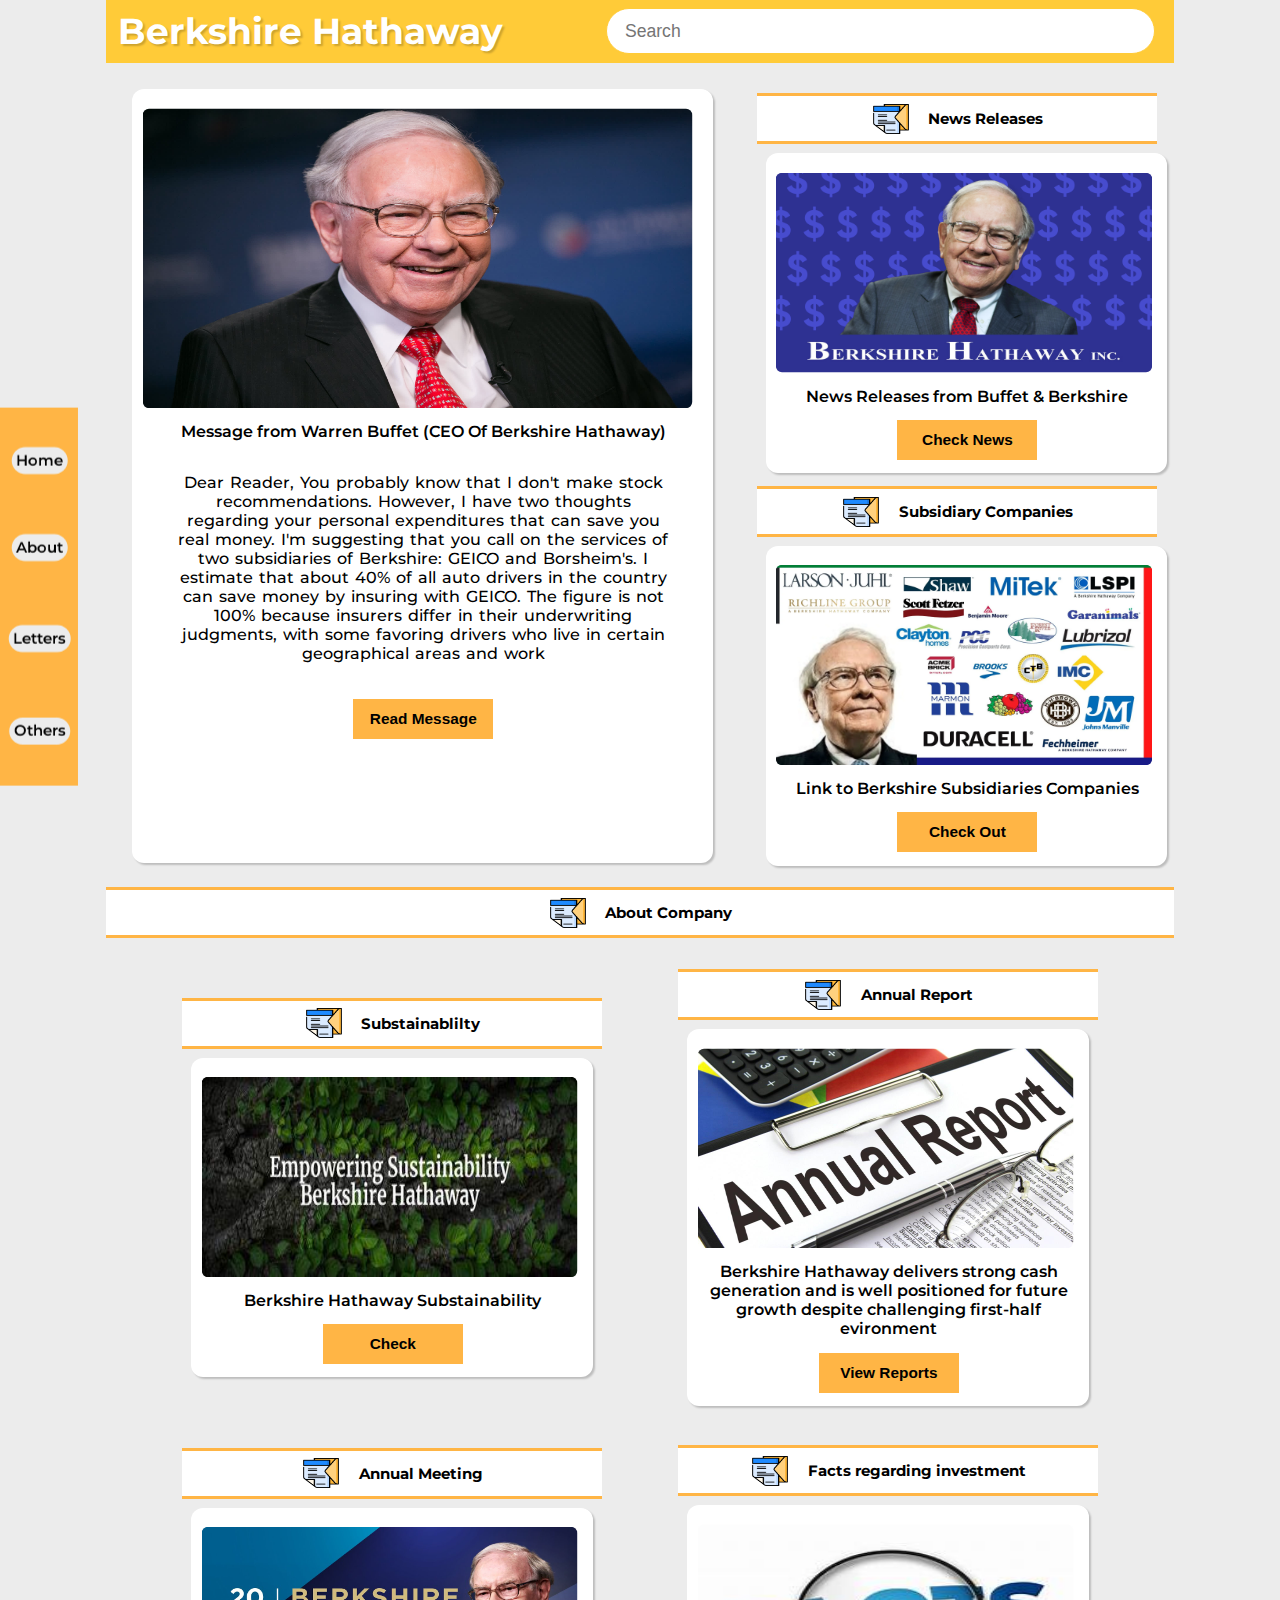
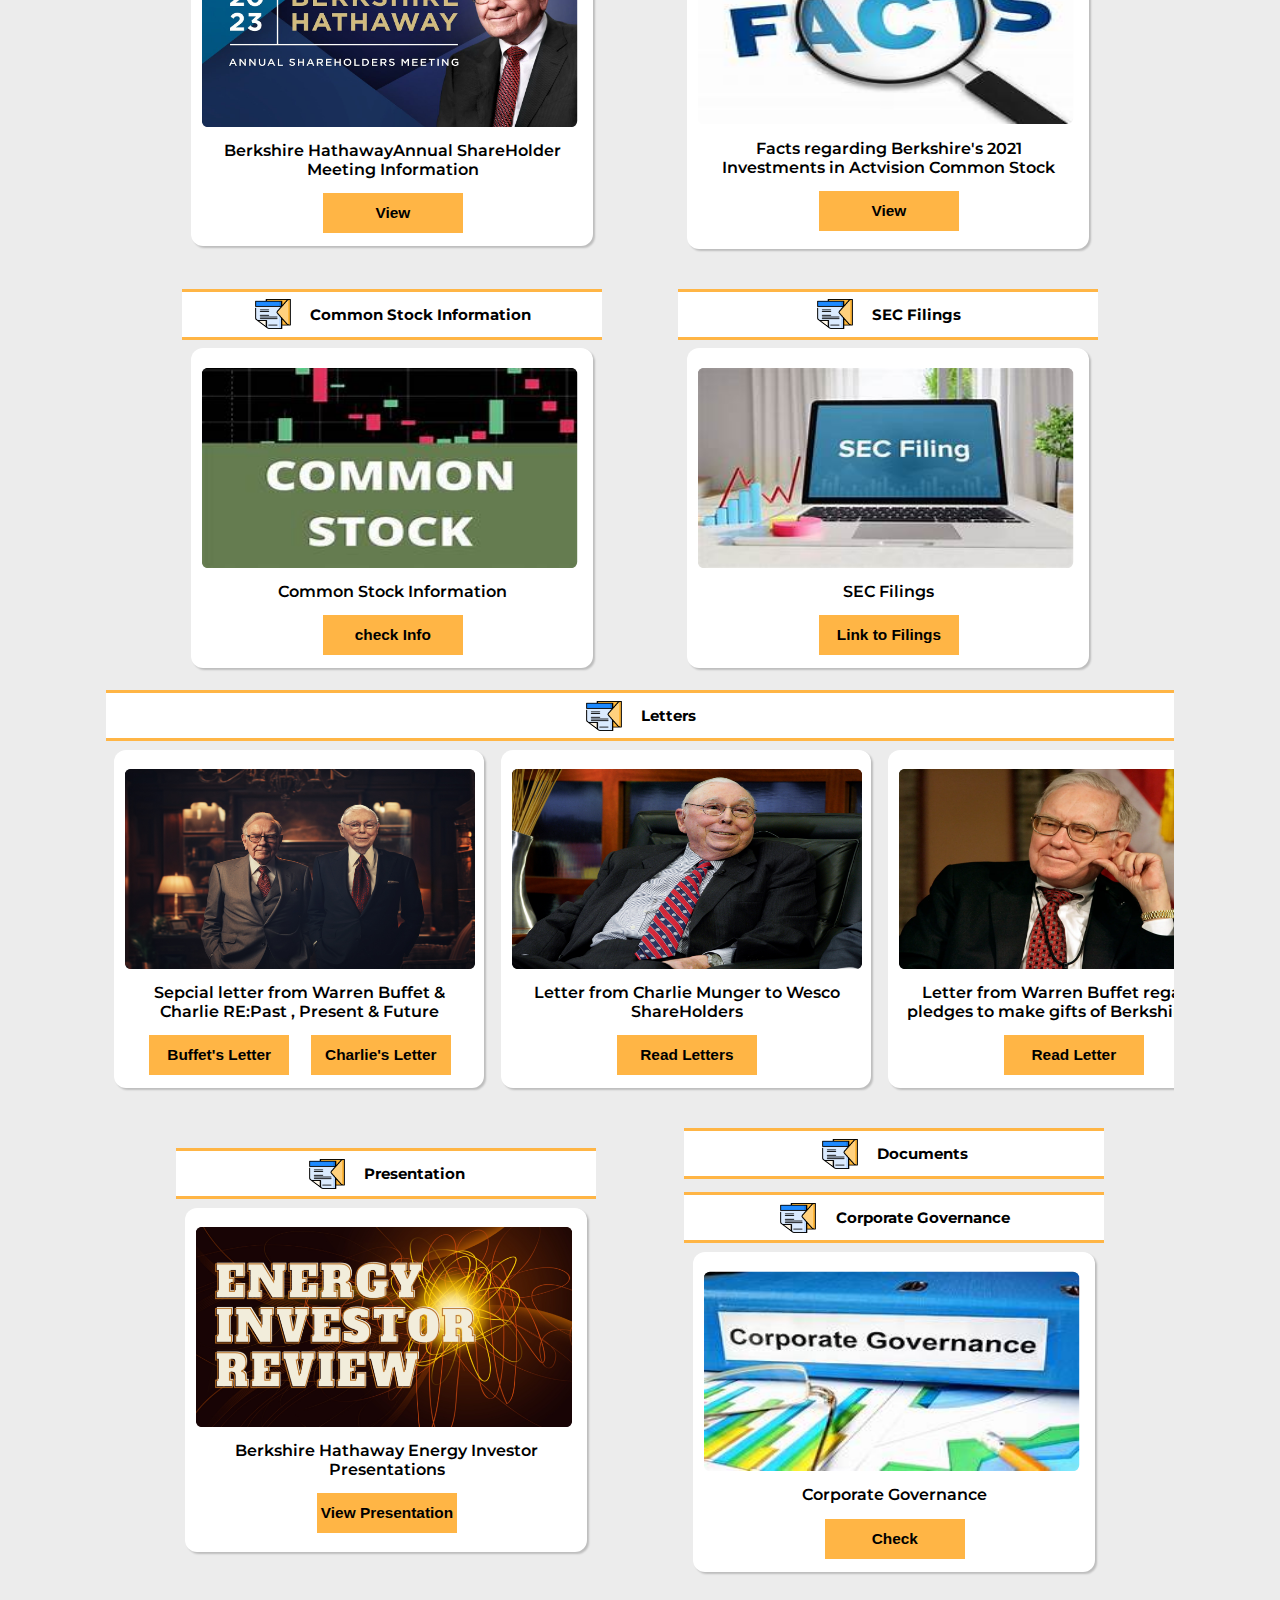
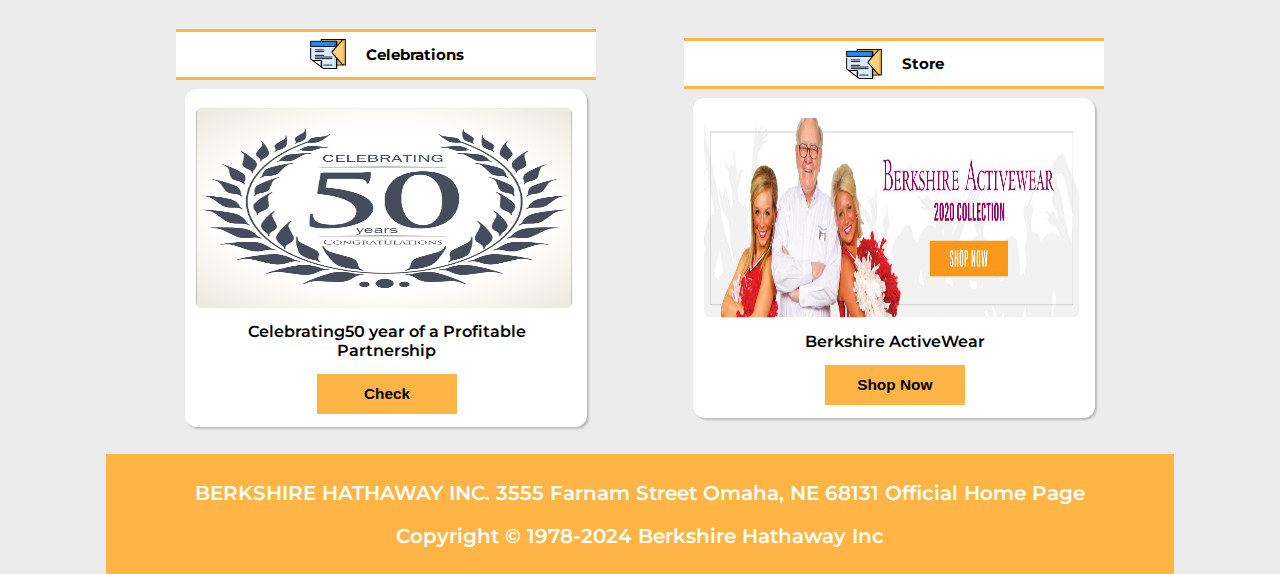
<file: index.html>
<!DOCTYPE html>
<html lang="en">
  <head>
    <meta charset="UTF-8" />
    <meta name="viewport" content="width=device-width, initial-scale=1.0" />
    <link rel="stylesheet" href="style.css" />
    <title>Berkshire Hathaway Inc...</title>
  </head>
  <body>
    <section id="home">
      <header class="header">
        <h3>Berkshire Hathaway</h3>
        <input type="text" placeholder="Search" />
      </header>

      <div class="intro">
        <div class="container cont">
          <div class="image-container">
            <img class="buffet img" src="buffet.jpg" alt="buffet" />
            <!-- <h3>Berksh<span>ire Hat</span>haway</h3> -->
          </div>
          <div class="message">
            <p>
              Message from <span>Warren Buffet</span> (CEO Of Berkshire
              Hathaway)
            </p>
            <p class="content">
              Dear Reader, You probably know that I don't make stock
              recommendations. However, I have two thoughts regarding your
              personal expenditures that can save you real money. I'm suggesting
              that you call on the services of two subsidiaries of Berkshire:
              GEICO and Borsheim's. I estimate that about 40% of all auto
              drivers in the country can save money by insuring with GEICO. The
              figure is not 100% because insurers differ in their underwriting
              judgments, with some favoring drivers who live in certain
              geographical areas and work
            </p>
            <button id="button1">Read Message</button>
          </div>
        </div>

        <section class="intro-box">
          <div class="letters">
            <img src="letter.png" />
            <h3>News Releases</h3>
          </div>
          <div>
            <div class="container intro-box-2">
              <div class="image-container">
                <img class="buffet" src="news.png" alt="news" />
                <!-- <h3>Berksh<span>ire Hat</span>haway</h3> -->
              </div>
              <div class="message">
                <p>News Releases from <span>Buffet & Berkshire </span></p>
                <button class="button" id="news">Check News</button>
              </div>
            </div>
          </div>
          <section class="intro-box">
            <div class="letters">
              <img src="letter.png" />
              <h3>Subsidiary Companies</h3>
            </div>
            <div>
              <div class="container intro-box-2">
                <div class="image-container">
                  <img
                    class="buffet"
                    src="subsidiaries.webp"
                    alt="subsidiary"
                  />
                  <!-- <h3>Berksh<span>ire Hat</span>haway</h3> -->
                </div>
                <div class="message">
                  <p>Link to <span>Berkshire Subsidiaries</span> Companies</p>
                  <button class="button" id="company">Check Out</button>
                </div>
              </div>
            </div>
          </section>
        </section>
      </div>
    </section>

    <section id="about-company">
      <div class="letters">
        <img src="letter.png" />
        <h3>About Company</h3>
      </div>
      <div class="boxes">
        <div class="letters company">
          <img src="letter.png" />
          <h3>Substainablilty</h3>
        </div>
        <div>
          <div class="container">
            <div class="image-container">
              <img class="buffet" src="subs.jpeg" alt="news" />
              <!-- <h3>Berksh<span>ire Hat</span>haway</h3> -->
            </div>
            <div class="message">
              <p><span>Berkshire Hathaway </span>Substainability</p>
              <button class="button" id="subs">Check</button>
            </div>
          </div>
        </div>
      </div>
      <div class="boxes">
        <div class="letters company">
          <img src="letter.png" />
          <h3>Annual Report</h3>
        </div>
        <div>
          <div class="container">
            <div class="image-container">
              <img class="buffet" src="report.jpg" alt="news" />
              <!-- <h3>Berksh<span>ire Hat</span>haway</h3> -->
            </div>
            <div class="message">
              <p>
                <span>Berkshire Hathaway</span> delivers strong cash generation
                and is well positioned for future growth despite challenging
                first-half evironment
              </p>
              <button class="button" id="report">View Reports</button>
            </div>
          </div>
        </div>
      </div>
      <div class="boxes">
        <div class="letters company">
          <img src="letter.png" />
          <h3>Annual Meeting</h3>
        </div>

        <div>
          <div class="container">
            <div class="image-container">
              <img class="buffet" src="maxresdefault.jpg" alt="meeting" />
              <!-- <h3>Berksh<span>ire Hat</span>haway</h3> -->
            </div>
            <div class="message">
              <p>
                <span>Berkshire Hathaway</span>Annual ShareHolder Meeting
                Information
              </p>
              <button class="button" id="meeting">View</button>
            </div>
          </div>
        </div>
      </div>

      <div class="boxes">
        <div class="letters company">
          <img src="letter.png" />
          <h3>Facts regarding investment</h3>
        </div>

        <div>
          <div class="container">
            <div class="image-container">
              <img class="buffet" src="facts.jpeg" alt="facts" />
              <!-- <h3>Berksh<span>ire Hat</span>haway</h3> -->
            </div>
            <div class="message">
              <p>
                Facts regarding <span>Berkshire's 2021 Investments</span> in
                Actvision Common Stock
              </p>
              <p>
                <button class="button" id="facts">View</button>
              </p>
            </div>
          </div>
        </div>
      </div>

      <div class="boxes">
        <div class="letters company">
          <img src="letter.png" />
          <h3>Common Stock Information</h3>
        </div>
        <div>
          <div class="container">
            <div class="image-container">
              <img class="buffet" src="common-stock.jpeg" alt="common-stock" />
              <!-- <h3>Berksh<span>ire Hat</span>haway</h3> -->
            </div>
            <div class="message">
              <p><span>Common Stock Information</span></p>
              <button class="button" id="stock">check Info</button>
            </div>
          </div>
        </div>
      </div>

      <div class="boxes">
        <div class="letters company">
          <img src="letter.png" />
          <h3>SEC Filings</h3>
        </div>
        <div>
          <div class="container">
            <div class="image-container">
              <img class="buffet" src="secfiling.jpeg" alt="secfiling" />
              <!-- <h3>Berksh<span>ire Hat</span>haway</h3> -->
            </div>
            <div class="message">
              <p><span>SEC Filings</span></p>
              <button class="button" id="sec">Link to Filings</button>
            </div>
          </div>
        </div>
      </div>
    </section>

    <section id="letters">
      <div class="letters">
        <img src="letter.png" />
        <h3>Letters</h3>
      </div>

      <div class="letter-container">
        <div class="container">
          <div class="image-container">
            <img class="buffet" src="buffedt-charlie.jpg" alt="buffet" />
            <!-- <h3>Berksh<span>ire Hat</span>haway</h3> -->
          </div>
          <div class="message">
            <p>
              Sepcial letter from <span>Warren Buffet & Charlie RE:</span>Past ,
              Present & Future
            </p>
            <div>
              <button class="button" id="warren">Buffet's Letter</button>
              <button class="button" id="charlie">Charlie's Letter</button>
            </div>
          </div>
        </div>

        <div class="container">
          <div class="image-container">
            <img class="buffet" src="charlie.jpeg" alt="charlie" />
            <!-- <h3>Berksh<span>ire Hat</span>haway</h3> -->
          </div>
          <div class="message">
            <p>Letter from <span>Charlie Munger </span>to Wesco ShareHolders</p>
            <button class="button" id="wesco">Read Letters</button>
          </div>
        </div>

        <div class="container">
          <div class="image-container">
            <img class="buffet" src="warren.webp" alt="warren" />
            <!-- <h3>Berksh<span>ire Hat</span>haway</h3> -->
          </div>
          <div class="message">
            <p>
              Letter from <span>Warren Buffet </span> regarding pledges to make
              gifts of Berkshire Stock
            </p>
            <button class="button">Read Letter</button>
          </div>
        </div>

        <div class="container">
          <div class="image-container">
            <img class="buffet" src="buffet1.webp" alt="warren1" />
            <!-- <h3>Berksh<span>ire Hat</span>haway</h3> -->
          </div>
          <div class="message">
            <p>
              Letter from <span>Warren Buffet </span> to Berkshire Shareholders
            </p>
            <button class="button" id="holder">Read Letter</button>
          </div>
        </div>
      </div>
    </section>

    <section class="companies" id="others">
      <section class="others">
        <div class="letters company">
          <img src="letter.png" />
          <h3>Presentation</h3>
        </div>

        <div>
          <div class="container">
            <div class="image-container">
              <img class="buffet" src="energy.webp" alt="energy" />
              <!-- <h3>Berksh<span>ire Hat</span>haway</h3> -->
            </div>
            <div class="message">
              <p>
                Berkshire Hathaway <span>Energy Investor</span> Presentations
              </p>
              <p>
                <button class="button" id="present">View Presentation</button>
              </p>
            </div>
          </div>
        </div>
      </section>

      <section class="others">
        <div class="letters">
          <img src="letter.png" />
          <h3>Documents</h3>
        </div>

        <div class="letters company">
          <img src="letter.png" />
          <h3>Corporate Governance</h3>
        </div>

        <div>
          <div class="container">
            <div class="image-container">
              <img class="buffet" src="corporate.jpeg" alt="corporate" />
              <!-- <h3>Berksh<span>ire Hat</span>haway</h3> -->
            </div>
            <div class="message">
              <p><span>Corporate Governance</span></p>
              <button class="button" id="document">Check</button>
            </div>
          </div>
        </div>
      </section>

      <section class="none">
        <div class="letters none">
          <img src="letter.png" />
          <h3>Subsidiary Companies</h3>
        </div>
        <div>
          <div class="container">
            <div class="image-container">
              <img class="buffet" src="subsidiaries.webp" alt="subsidiary" />
              <!-- <h3>Berksh<span>ire Hat</span>haway</h3> -->
            </div>
            <div class="message">
              <p>Link to <span>Berkshire Subsidiaries</span> Companies</p>
              <button class="button" id="company">Check Out</button>
            </div>
          </div>
        </div>
      </section>

      <section class="none">
        <div class="letters none">
          <img src="letter.png" />
          <h3>News Releases</h3>
        </div>
        <div>
          <div class="container">
            <div class="image-container">
              <img class="buffet" src="news.png" alt="news" />
              <!-- <h3>Berksh<span>ire Hat</span>haway</h3> -->
            </div>
            <div class="message">
              <p>News Releases from <span>Buffet & Berkshire </span></p>
              <button class="button" id="news">Check News</button>
            </div>
          </div>
        </div>
      </section>

      <section class="others">
        <div class="letters">
          <img src="letter.png" />
          <h3>Celebrations</h3>
        </div>
        <div>
          <div class="container">
            <div class="image-container">
              <img class="buffet" src="50-years.png" alt="50-years" />
              <!-- <h3>Berksh<span>ire Hat</span>haway</h3> -->
            </div>
            <div class="message">
              <p>
                Celebrating<span>50 year </span> of a Profitable Partnership
              </p>
              <button class="button" id="celebration">Check</button>
            </div>
          </div>
        </div>
      </section>

      <section class="others">
        <div class="letters">
          <img src="letter.png" />
          <h3>Store</h3>
        </div>

        <div>
          <div class="container">
            <div class="image-container">
              <img class="buffet" src="store.jpg" alt="store" />
              <!-- <h3>Berksh<span>ire Hat</span>haway</h3> -->
            </div>
            <div class="message">
              <p>Berkshire <span>ActiveWear</span></p>
              <button class="button" id="store">Shop Now</button>
            </div>
          </div>
        </div>
      </section>
    </section>

    <section>
      <footer class="footer">
        <p>
          BERKSHIRE HATHAWAY INC. 3555 Farnam Street Omaha, NE 68131 Official
          Home Page
        </p>
        <p>Copyright © 1978-2024 Berkshire Hathaway Inc</p>
      </footer>
    </section>
    <nav class="nav">
      <ul>
        <li><a href="#home">Home</a></li>
        <li><a href="#about-company">About</a></li>
        <li><a href="#letters"> Letters</a></li>
        <li><a href="#others">Others</a></li>
      </ul>
    </nav>
    <script src="script.js"></script>
  </body>
</html>
</file>
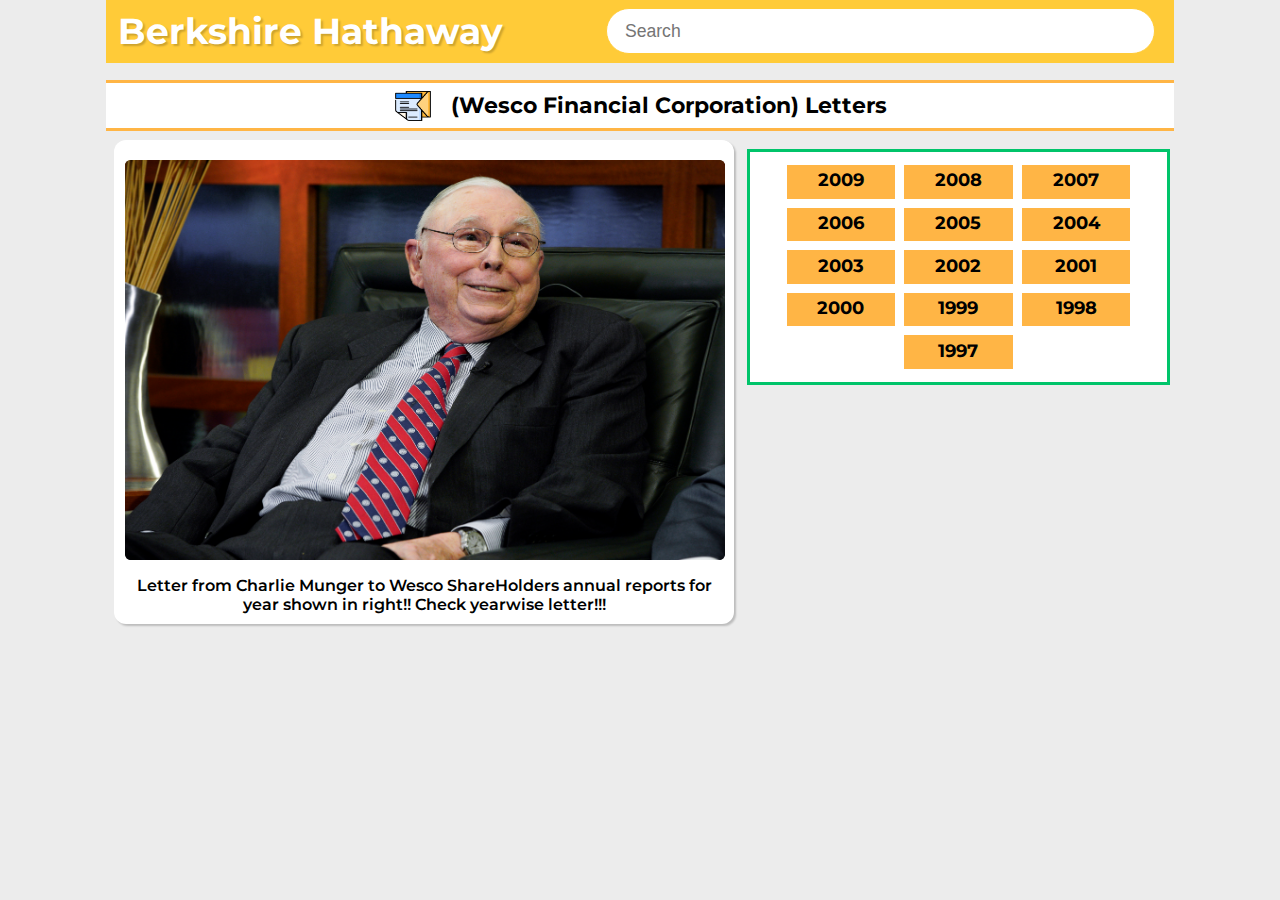
<file: charlie.html>
<!DOCTYPE html>
<html lang="en">
  <head>
    <meta charset="UTF-8" />
    <meta name="viewport" content="width=device-width, initial-scale=1.0" />
    <link rel="stylesheet" href="style.css" />
    <title>Document</title>
    <style>
      p {
        font-weight: 600;
      }

      ul {
        width: calc(100%-1rem);
        list-style: none;
        display: flex;
        justify-content: center;
        flex-wrap: wrap;
        padding: 1rem;
        border: 3px solid var(--color-brand--2);
        margin: 2rem 0.5rem;
        background: white;
      }
      a {
        display: inline-block;
        text-decoration: none;
        color: black;
        margin: 0.5rem;
        padding: 0.5rem;
        height: 25px;
        width: 100px;
        text-align: center;
        background: var(--color-brand--1);
        font-size: 2rem;
        border: none;
        font-weight: bold;
        cursor: pointer;
        transition: all 0.3s ease-in;
      }
      .letters h2 {
        font-size: 2.5rem;
      }
      a:hover {
        transform: scale(1.1);
      }
      .image-container .buffet {
        height: 240px;
        width: 96%;
      }

      .container {
        display: flex;
        flex-wrap: wrap;
        justify-content: space-evenly;
        align-items: center;
        width: 95%;
        height: 360px;
      }

      @media all and (min-width: 900px) {
        .image-container .buffet {
          height: 400px;
          width: 600px;
        }
        .container {
          width: 60%;
          height: 480px;
        }
        .width {
          width: 50%;
        }
        section {
          display: flex;
        }
      }
    </style>
  </head>
  <body>
    <header class="header">
      <h3>Berkshire Hathaway</h3>
      <input type="text" placeholder="Search" />
    </header>

    <div class="letters">
      <img src="letter.png" />
      <h2>(Wesco Financial Corporation) Letters</h2>
    </div>
    <section>
      <div class="container">
        <div class="image-container">
          <img class="buffet" src="charlie.jpeg" alt="charlie" />
          <!-- <h3>Berksh<span>ire Hat</span>haway</h3> -->
        </div>
        <div class="message">
          <p>
            Letter from <span>Charlie Munger </span>to Wesco ShareHolders annual
            reports for year shown in right!! Check yearwise letter!!!
          </p>
        </div>
      </div>

      <div>
        <ul>
          <l1
            ><a href="https://www.berkshirehathaway.com/wesco/cm2009.pdf"
              >2009</a
            ></l1
          >
          <l1
            ><a href="https://www.berkshirehathaway.com/wesco/cm2008.pdf"
              >2008</a
            ></l1
          >
          <l1
            ><a href="https://www.berkshirehathaway.com/wesco/cm2007.pdf"
              >2007</a
            ></l1
          >
          <l1
            ><a href="https://www.berkshirehathaway.com/wesco/cm2006.pdf"
              >2006</a
            ></l1
          >
          <l1
            ><a href="https://www.berkshirehathaway.com/wesco/cm2005.pdf"
              >2005</a
            ></l1
          >
          <l1
            ><a href="https://www.berkshirehathaway.com/wesco/cm2004.pdf"
              >2004</a
            ></l1
          >
          <l1
            ><a href="https://www.berkshirehathaway.com/wesco/cm2003.pdf"
              >2003</a
            ></l1
          >
          <l1
            ><a href="https://www.berkshirehathaway.com/wesco/cm2002.pdf"
              >2002</a
            ></l1
          >
          <l1
            ><a href="https://www.berkshirehathaway.com/wesco/cm2001.pdf"
              >2001</a
            ></l1
          >
          <l1
            ><a href="https://www.berkshirehathaway.com/wesco/cm2000.pdf"
              >2000</a
            ></l1
          >
          <l1
            ><a href="https://www.berkshirehathaway.com/wesco/cm1999.pdf"
              >1999</a
            ></l1
          >
          <l1
            ><a href="https://www.berkshirehathaway.com/wesco/cm1998.pdf"
              >1998</a
            ></l1
          >
          <l1
            ><a href="https://www.berkshirehathaway.com/wesco/cm1997.pdf"
              >1997</a
            ></l1
          >
        </ul>
      </div>
    </section>
  </body>
</html>
</file>
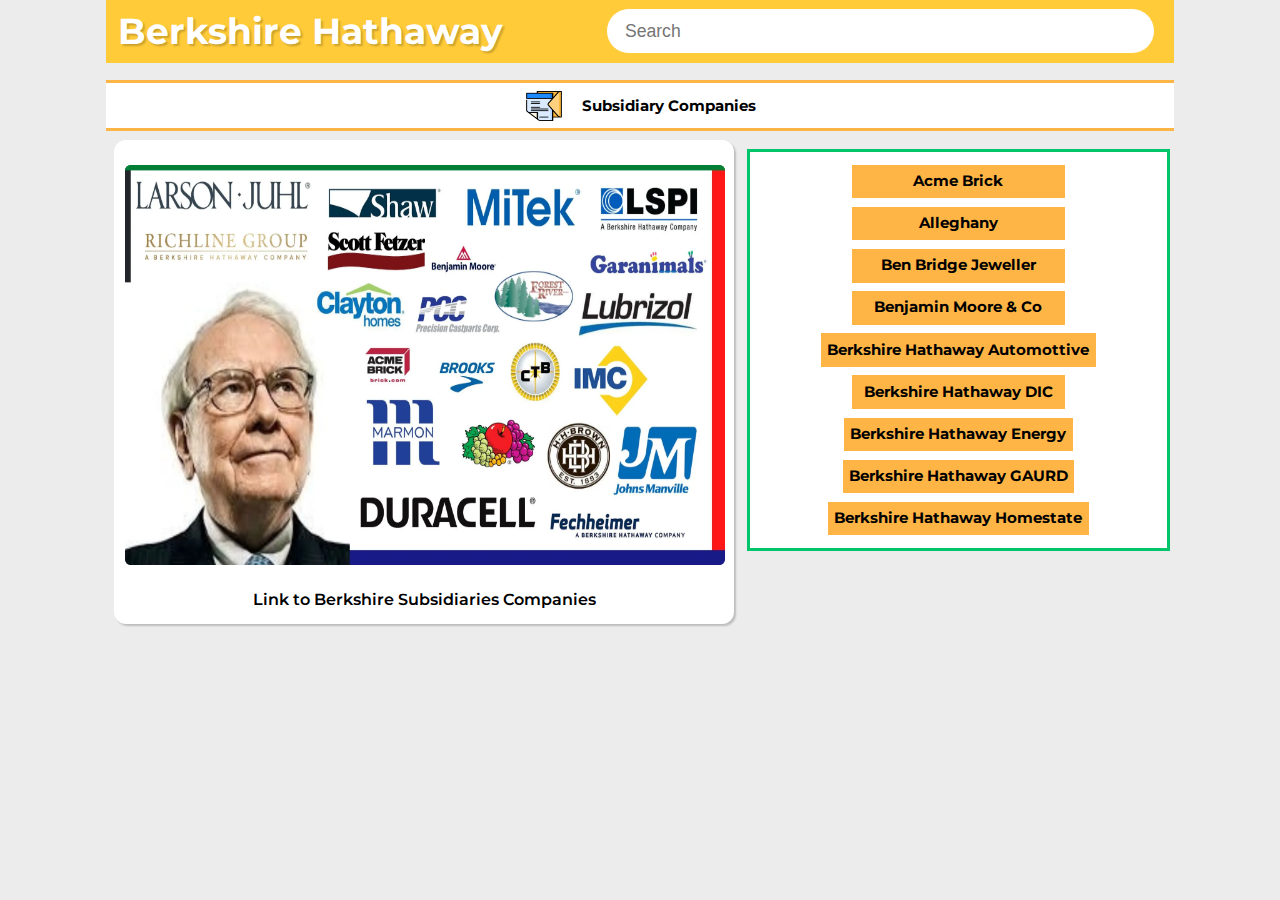
<file: company.html>
<!DOCTYPE html>
<html lang="en">
  <head>
    <meta charset="UTF-8" />
    <meta name="viewport" content="width=device-width, initial-scale=1.0" />
    <link rel="stylesheet" href="style.css" />
    <title>Document</title>
    <style>
      p {
        font-weight: 600;
      }

      ul {
        width: calc(100%-1rem);
        list-style: none;
        display: flex;
        justify-content: center;
        flex-wrap: wrap;
        padding: 1rem;
        border: 3px solid var(--color-brand--2);
        margin: 2rem 0.5rem;
        background: white;
      }
      a {
        display: inline-block;
        text-decoration: none;
        color: black;
        margin: 0.5rem;
        padding: 0.7rem;
        height: 21px;
        min-width: 200px;
        text-align: center;
        background: var(--color-brand--1);
        font-size: 1.75rem;
        border: none;
        font-weight: bold;
        cursor: pointer;
        transition: all 0.3s ease-in;
      }
      .letters h2 {
        font-size: 2.5rem;
      }
      a:hover {
        transform: scale(1.1);
      }
      .image-container .buffet {
        height: 240px;
        width: 96%;
      }

      .container {
        display: flex;
        flex-wrap: wrap;
        justify-content: space-evenly;
        align-items: center;
        width: 95%;
        height: 360px;
      }

      @media all and (min-width: 900px) {
        .image-container .buffet {
          height: 400px;
          width: 600px;
        }
        .container {
          width: 60%;
          height: 480px;
        }
        .width {
          width: 50%;
        }
        section {
          display: flex;
        }
      }
    </style>
  </head>
  <body>
    <header class="header">
      <h3>Berkshire Hathaway</h3>
      <input type="text" placeholder="Search" />
    </header>

    <div class="letters">
      <img src="letter.png" />
      <h3>Subsidiary Companies</h3>
    </div>
    <section>
      <div class="container">
        <div class="image-container">
          <img class="buffet" src="subsidiaries.webp" alt="subsidiary" />
          <!-- <h3>Berksh<span>ire Hat</span>haway</h3> -->
        </div>
        <div class="message">
          <p>Link to <span>Berkshire Subsidiaries</span> Companies</p>
        </div>
      </div>

      <div>
        <ul>
          <li><a href="">Acme Brick</a></li>
          <li><a href="">Alleghany</a></li>
          <li><a href="">Ben Bridge Jeweller</a></li>
          <li><a href="">Benjamin Moore & Co</a></li>
          <li><a href="">Berkshire Hathaway Automottive</a></li>
          <li><a href="">Berkshire Hathaway DIC</a></li>
          <li><a href="">Berkshire Hathaway Energy </a></li>
          <li><a href="">Berkshire Hathaway GAURD</a></li>
          <li><a href="">Berkshire Hathaway Homestate</a></li>
        </ul>
      </div>
    </section>
  </body>
</html>
</file>
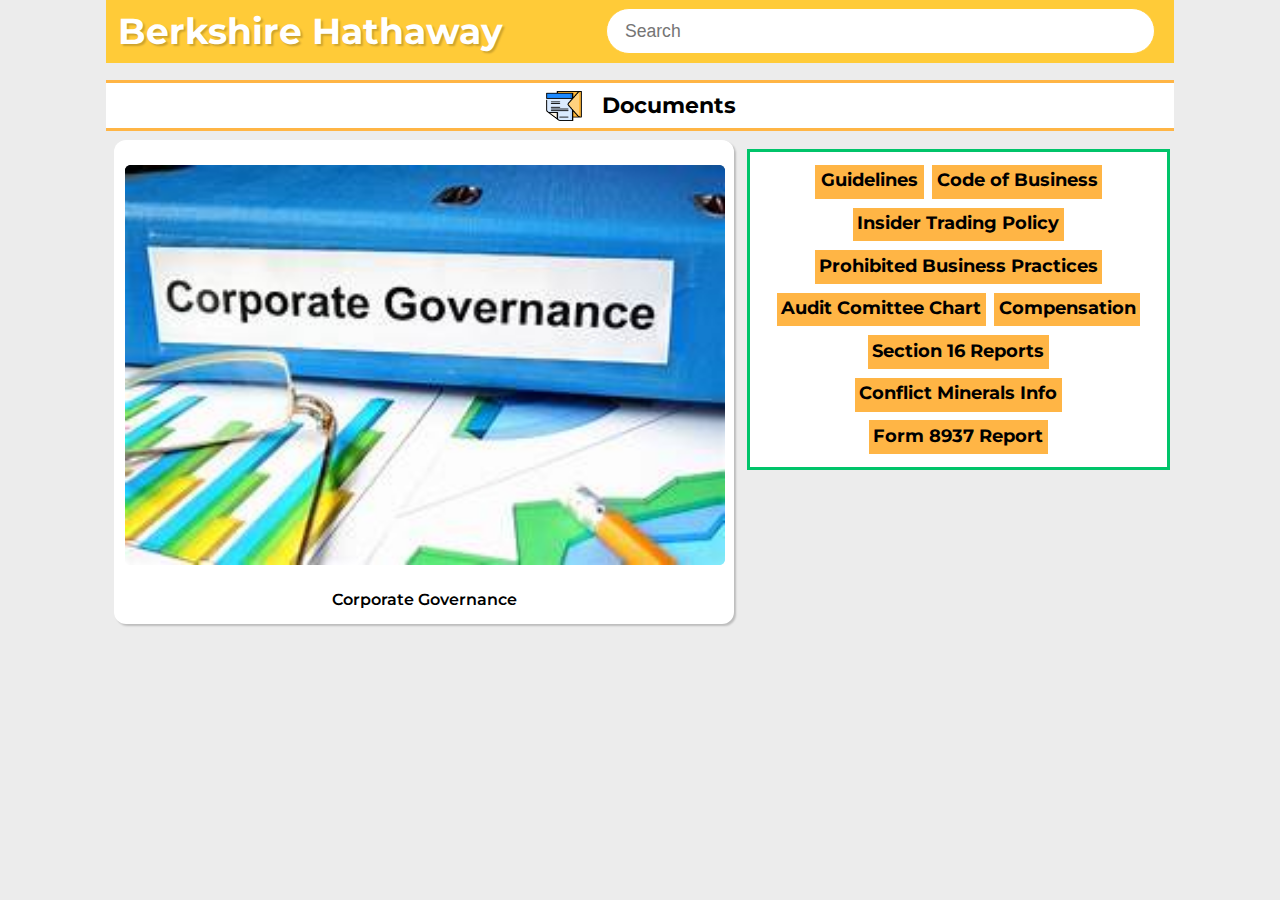
<file: documents.html>
<!DOCTYPE html>
<html lang="en">
  <head>
    <meta charset="UTF-8" />
    <meta name="viewport" content="width=device-width, initial-scale=1.0" />
    <link rel="stylesheet" href="style.css" />
    <title>Document</title>
    <style>
      p {
        font-weight: 600;
      }

      ul {
        width: calc(100%-1rem);
        list-style: none;
        display: flex;
        justify-content: center;
        flex-wrap: wrap;
        padding: 1rem;
        border: 3px solid var(--color-brand--2);
        margin: 2rem 0.5rem;
        background: white;
      }
      a {
        display: inline-block;
        text-decoration: none;
        color: black;
        margin: 0.5rem;
        padding: 0.5rem;
        height: 25px;
        min-width: 100px;
        text-align: center;
        background: var(--color-brand--1);
        font-size: 2rem;
        border: none;
        font-weight: bold;
        cursor: pointer;
        transition: all 0.3s ease-in;
      }
      .letters h2 {
        font-size: 2.5rem;
      }
      a:hover {
        transform: scale(1.1);
      }
      .image-container .buffet {
        height: 240px;
        width: 96%;
      }

      .container {
        display: flex;
        flex-wrap: wrap;
        justify-content: space-evenly;
        align-items: center;
        width: 95%;
        height: 360px;
      }

      @media all and (min-width: 900px) {
        .image-container .buffet {
          height: 400px;
          width: 600px;
        }
        .container {
          width: 60%;
          height: 480px;
        }
        .width {
          width: 50%;
        }
        section {
          display: flex;
        }
      }
    </style>
  </head>
  <body>
    <header class="header">
      <h3>Berkshire Hathaway</h3>
      <input type="text" placeholder="Search" />
    </header>

    <div class="letters">
      <img src="letter.png" />
      <h2>Documents</h2>
    </div>
    <section>
      <div class="container">
        <div class="image-container">
          <img class="buffet" src="corporate.jpeg" alt="charlie" />
          <!-- <h3>Berksh<span>ire Hat</span>haway</h3> -->
        </div>
        <div class="message">
          <p><span>Corporate Governance</span></p>
        </div>
      </div>

      <div>
        <ul>
          <li>
            <a href="https://www.berkshirehathaway.com/govern/corpgov.pdf"
              >Guidelines</a
            >
          </li>
          <li>
            <a href="https://www.berkshirehathaway.com/govern/ethics.pdf"
              >Code of Business</a
            >
          </li>
          <li>
            <a href="https://www.berkshirehathaway.com/govern/inside.pdf"
              >Insider Trading Policy</a
            >
          </li>
          <li>
            <a href="https://www.berkshirehathaway.com/govern/pbpp.html"
              >Prohibited Business Practices</a
            >
          </li>
          <li>
            <a href="https://www.berkshirehathaway.com/govern/audit.pdf"
              >Audit Comittee Chart</a
            >
          </li>
          <li>
            <a href="https://www.berkshirehathaway.com/govern/comp.pdf"
              >Compensation</a
            >
          </li>
          <li>
            <a href="https://www.sec.gov/edgar/browse/?CIK=1067983&owner=only"
              >Section 16 Reports</a
            >
          </li>
          <li>
            <a
              href="https://www.berkshirehathaway.com/govern/ConflictMineralsInformation.html"
              >Conflict Minerals Info</a
            >
          </li>
          <li>
            <a
              href="https://www.berkshirehathaway.com/govern/Wesco%20Form%208937%20Report%20of%20Organizational%20Actions%20Affecting%20Basis%20in%20Securitites.pdf"
              >Form 8937 Report</a
            >
          </li>
        </ul>
      </div>
    </section>
  </body>
</html>
</file>
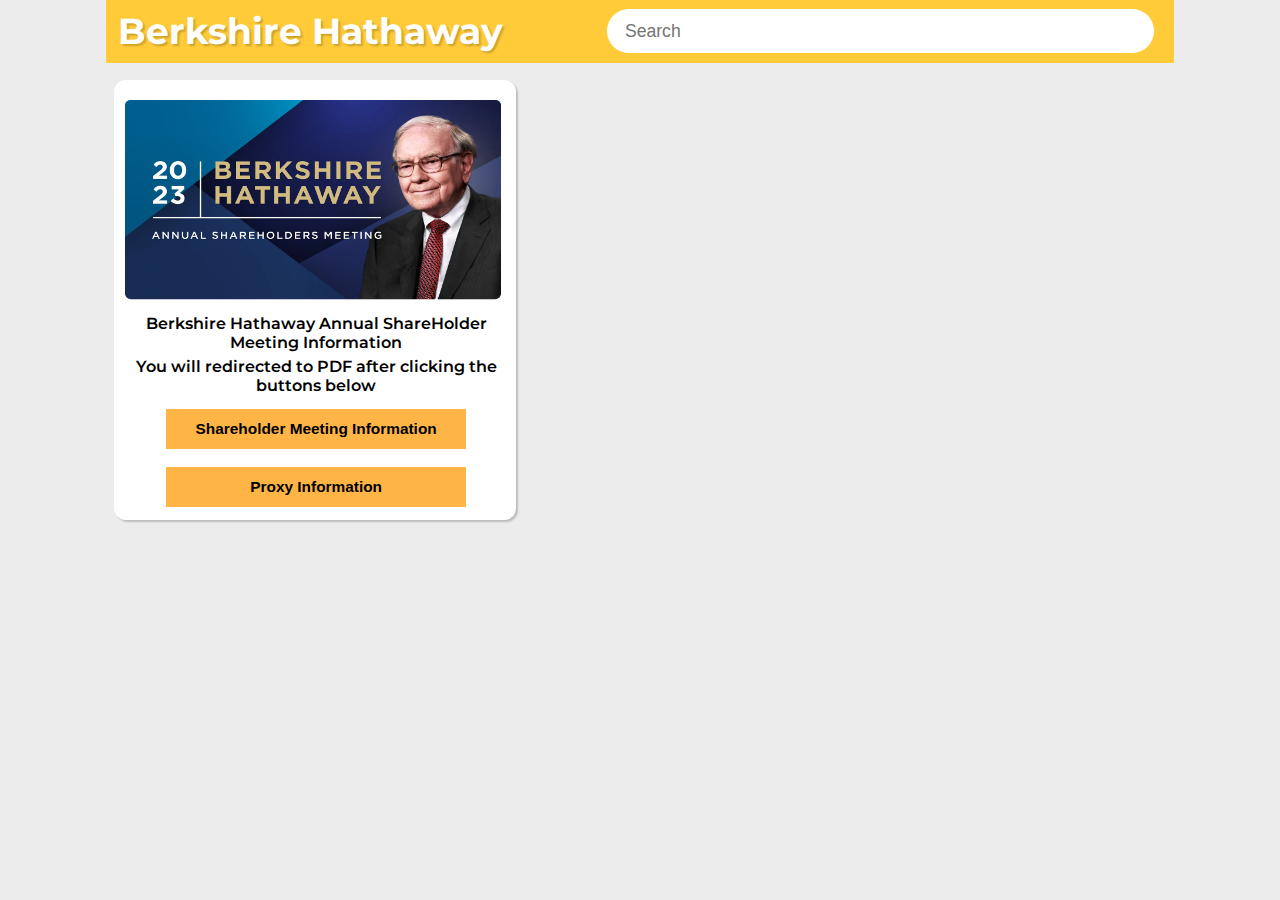
<file: meeting.html>
<!DOCTYPE html>
<html lang="en">
  <head>
    <meta charset="UTF-8" />
    <meta name="viewport" content="width=device-width, initial-scale=1.0" />
    <link rel="stylesheet" href="style.css" />
    <title>Document</title>
    <style>
        .message{
            font-size:1rem;
        }
        button{
            width:300px;
        }
    </style>
  </head>
  <body>
    <header class="header">
      <h3>Berkshire Hathaway</h3>
      <input type="text" placeholder="Search" />
    </header>

    <div class="container">
      <div class="image-container">
        <img class="buffet" src="maxresdefault.jpg" alt="meeting" />
      </div>
      <div class="message">
        <p>
          <span>Berkshire Hathaway </span>Annual ShareHolder Meeting Information
        </p>
        <p>You will redirected to PDF after clicking the buttons below</p>
        <div>
        <button class="button" id="info">Shareholder Meeting Information</button>
        <button class="button" id="info1">Proxy Information</button>
      </div>
    </div>
    <script src="script1.js"></script>
  </body>
</html>
</file>
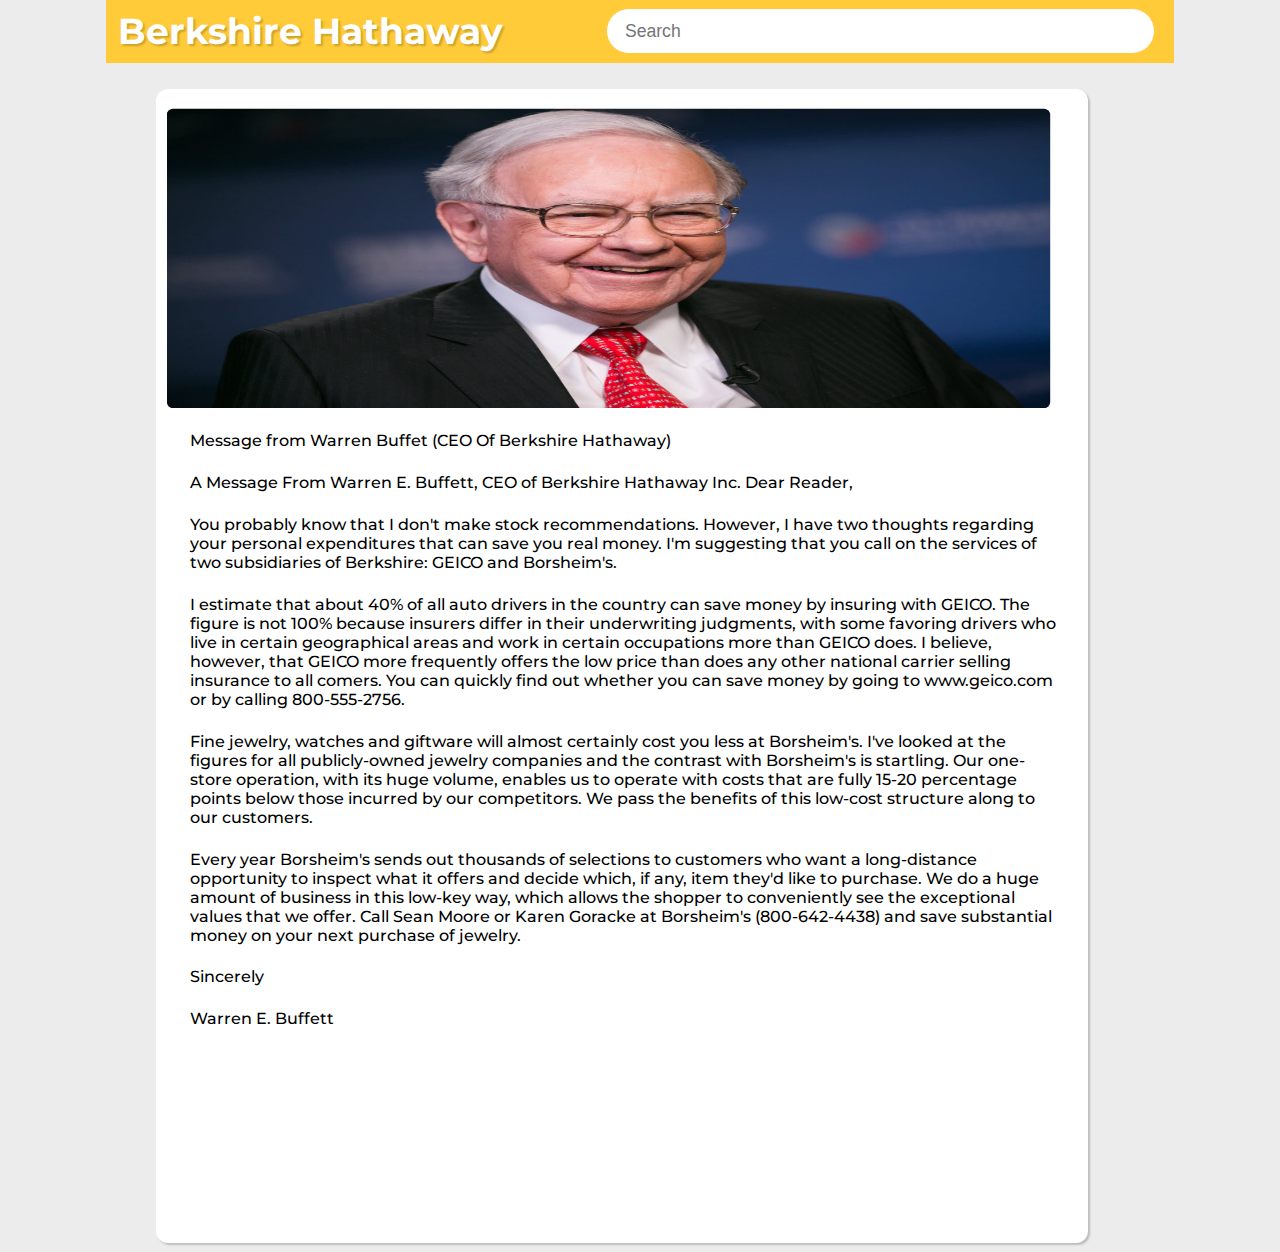
<file: message.html>
<!DOCTYPE html>
<html lang="en">
  <head>
    <meta charset="UTF-8" />
    <meta name="viewport" content="width=device-width, initial-scale=1.0" />
    <link rel="stylesheet" href="style.css" />

    <title>Document</title>
    <style>
      p {
        text-align: left;
        font-weight: 500;

        padding: 1rem 2rem;
      }
    </style>
  </head>
  <body>
    <header class="header">
      <h3>Berkshire Hathaway</h3>
      <input type="text" placeholder="Search" />
    </header>
    <div class="intro">
      <div class="container cont speech">
        <div class="image-container">
          <img class="buffet img" src="buffet.jpg" alt="buffet" />
          <!-- <h3>Berksh<span>ire Hat</span>haway</h3> -->
        </div>
        <div class="message">
          <p>
            Message from <span>Warren Buffet</span> (CEO Of Berkshire Hathaway)
          </p>
          <p>
            A Message From Warren E. Buffett, CEO of Berkshire Hathaway Inc.
            Dear Reader,
          </p>

          <p>
            You probably know that I don't make stock recommendations. However,
            I have two thoughts regarding your personal expenditures that can
            save you real money. I'm suggesting that you call on the services of
            two subsidiaries of Berkshire: GEICO and Borsheim's.
          </p>

          <p>
            I estimate that about 40% of all auto drivers in the country can
            save money by insuring with GEICO. The figure is not 100% because
            insurers differ in their underwriting judgments, with some favoring
            drivers who live in certain geographical areas and work in certain
            occupations more than GEICO does. I believe, however, that GEICO
            more frequently offers the low price than does any other national
            carrier selling insurance to all comers. You can quickly find out
            whether you can save money by going to www.geico.com or by calling
            800-555-2756.
          </p>

          <p>
            Fine jewelry, watches and giftware will almost certainly cost you
            less at Borsheim's. I've looked at the figures for all
            publicly-owned jewelry companies and the contrast with Borsheim's is
            startling. Our one-store operation, with its huge volume, enables us
            to operate with costs that are fully 15-20 percentage points below
            those incurred by our competitors. We pass the benefits of this
            low-cost structure along to our customers.
          </p>

          <p>
            Every year Borsheim's sends out thousands of selections to customers
            who want a long-distance opportunity to inspect what it offers and
            decide which, if any, item they'd like to purchase. We do a huge
            amount of business in this low-key way, which allows the shopper to
            conveniently see the exceptional values that we offer. Call Sean
            Moore or Karen Goracke at Borsheim's (800-642-4438) and save
            substantial money on your next purchase of jewelry.
          </p>

          <p>Sincerely</p>
          <p>Warren E. Buffett</p>
        </div>
      </div>
    </div>
  </body>
</html>
</file>
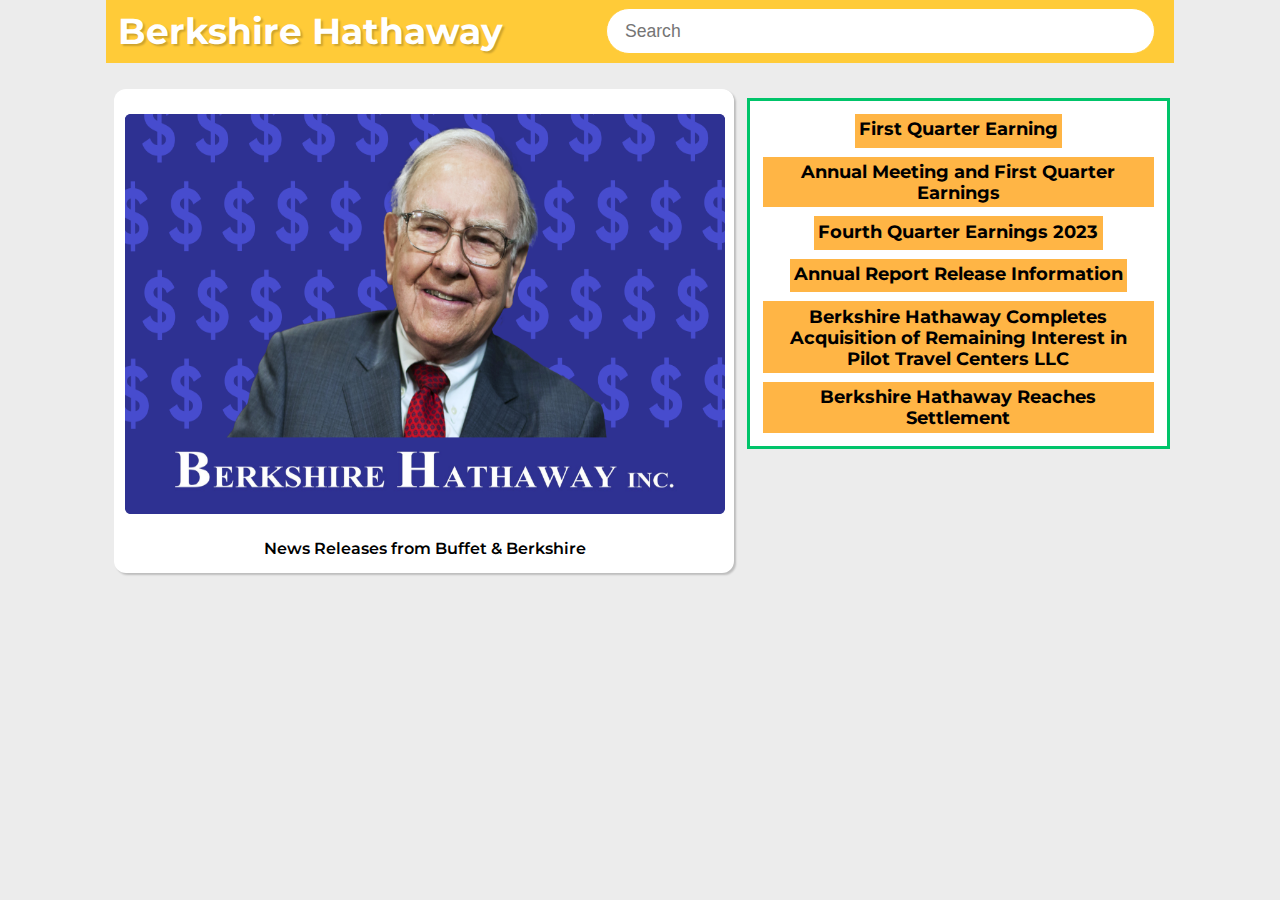
<file: news.html>
<!DOCTYPE html>
<html lang="en">
  <head>
    <meta charset="UTF-8" />
    <meta name="viewport" content="width=device-width, initial-scale=1.0" />
    <link rel="stylesheet" href="style.css" />
    <title>Document</title>
    <style>
      p {
        font-weight: 600;
      }

      ul {
        width: calc(100%-1rem);
        list-style: none;
        display: flex;
        justify-content: center;
        flex-wrap: wrap;
        padding: 1rem;
        border: 3px solid var(--color-brand--2);
        margin: 2rem 0.5rem;
        background: white;
      }
      a {
        display: inline-block;
        text-decoration: none;
        color: black;
        margin: 0.5rem;
        padding: 0.5rem;
        min-height: 25px;
        min-width: 100px;
        text-align: center;
        background: var(--color-brand--1);
        font-size: 2rem;
        border: none;
        font-weight: bold;
        cursor: pointer;
        transition: all 0.3s ease-in;
      }
      .letters h2 {
        font-size: 2.5rem;
      }
      a:hover {
        transform: scale(1.1);
      }
      .image-container .buffet {
        height: 240px;
        width: 96%;
      }

      .container {
        display: flex;
        flex-wrap: wrap;
        justify-content: space-evenly;
        align-items: center;
        width: 95%;
        height: 360px;
      }

      @media all and (min-width: 900px) {
        .image-container .buffet {
          height: 400px;
          width: 600px;
        }
        .container {
          width: 60%;
          height: 480px;
        }
        .width {
          width: 50%;
        }
        section {
          display: flex;
        }
      }
    </style>
  </head>
  <body>
    <header class="header">
      <h3>Berkshire Hathaway</h3>
      <input type="text" placeholder="Search" />
    </header>

    <div class="letters none">
      <img src="letter.png" />
      <h3>News Releases</h3>
    </div>
    <section>
      <div class="container">
        <div class="image-container">
          <img class="buffet" src="news.png" alt="news" />
          <!-- <h3>Berksh<span>ire Hat</span>haway</h3> -->
        </div>
        <div class="message">
          <p>News Releases from <span>Buffet & Berkshire </span></p>
        </div>
      </div>

      <div>
        <ul>
          <li>
            <a href="https://www.berkshirehathaway.com/news/may0424.pdf"
              >First Quarter Earning</a
            >
          </li>
          <li>
            <a href=" https://www.berkshirehathaway.com/news/may0124.pdf"
              >Annual Meeting and First Quarter Earnings</a
            >
          </li>
          <li>
            <a href="https://www.berkshirehathaway.com/news/feb2424.pdf"
              >Fourth Quarter Earnings 2023</a
            >
          </li>
          <li>
            <a href="https://www.berkshirehathaway.com/news/feb2024.pdf"
              >Annual Report Release Information</a
            >
          </li>
          <li>
            <a href="https://www.berkshirehathaway.com/news/jan1624.pdf"
              >Berkshire Hathaway Completes Acquisition of Remaining Interest in
              Pilot Travel Centers LLC</a
            >
          </li>
          <li>
            <a href="https://www.berkshirehathaway.com/news/jan0724.pdf"
              >Berkshire Hathaway Reaches Settlement
            </a>
          </li>
        </ul>
      </div>
    </section>
  </body>
</html>
</file>
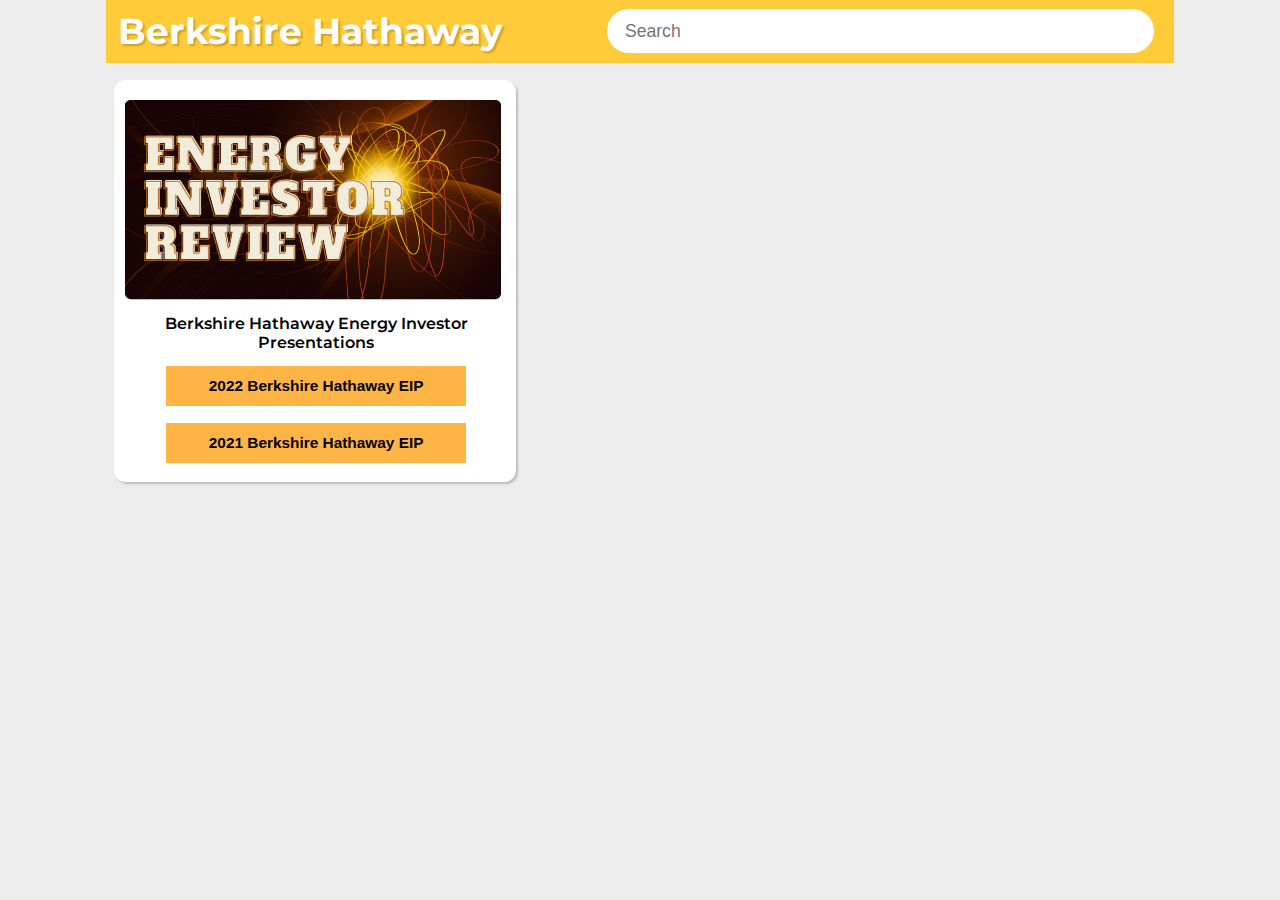
<file: present.html>
<!DOCTYPE html>
<html lang="en">
  <head>
    <meta charset="UTF-8" />
    <meta name="viewport" content="width=device-width, initial-scale=1.0" />
    <link rel="stylesheet" href="style.css" />
    <style>
      button {
        width: 300px;
      }
    </style>
    <title>Document</title>
  </head>
  <body>
    <header class="header">
      <h3>Berkshire Hathaway</h3>
      <input type="text" placeholder="Search" />
    </header>
    <div class="container">
      <div class="image-container">
        <img class="buffet" src="energy.webp" alt="energy" />
        <!-- <h3>Berksh<span>ire Hat</span>haway</h3> -->
      </div>
      <div class="message">
        <p>Berkshire Hathaway <span>Energy Investor</span> Presentations</p>
        <p>
          <button class="button" id="info">2022 Berkshire Hathaway EIP</button>
          <button class="button" id="info1">2021 Berkshire Hathaway EIP</button>
        </p>
      </div>
    </div>
    <script src="present.js"></script>
  </body>
</html>
</file>
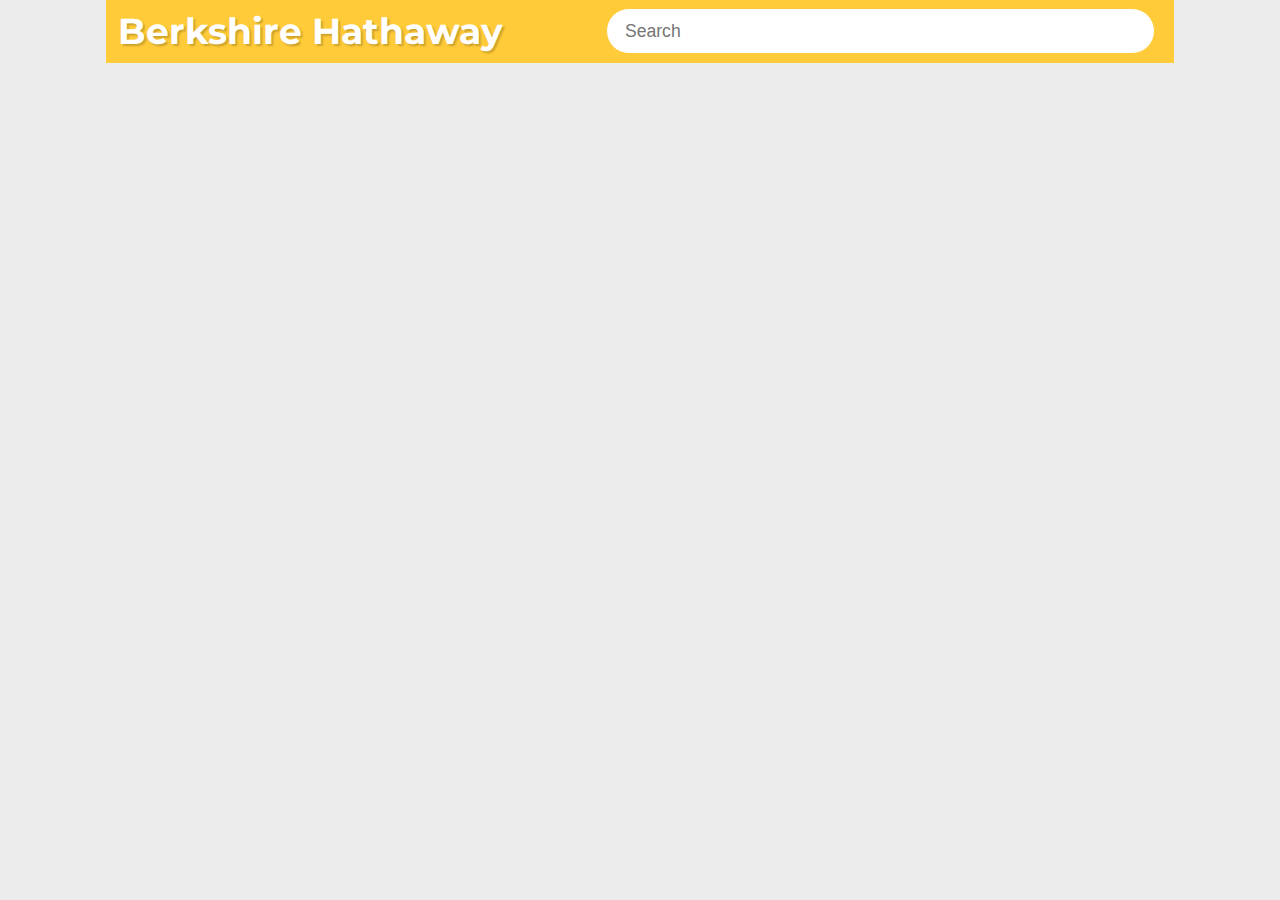
<file: reports.html>
<!DOCTYPE html>
<html lang="en">
  <head>
    <meta charset="UTF-8" />
    <meta name="viewport" content="width=device-width, initial-scale=1.0" />
    <title>Document</title>
    <link rel="stylesheet" href="style.css" />
  </head>
  <body>
    <header class="header">
      <h3>Berkshire Hathaway</h3>
      <input type="text" placeholder="Search" />
    </header>
  </body>
</html>
</file>
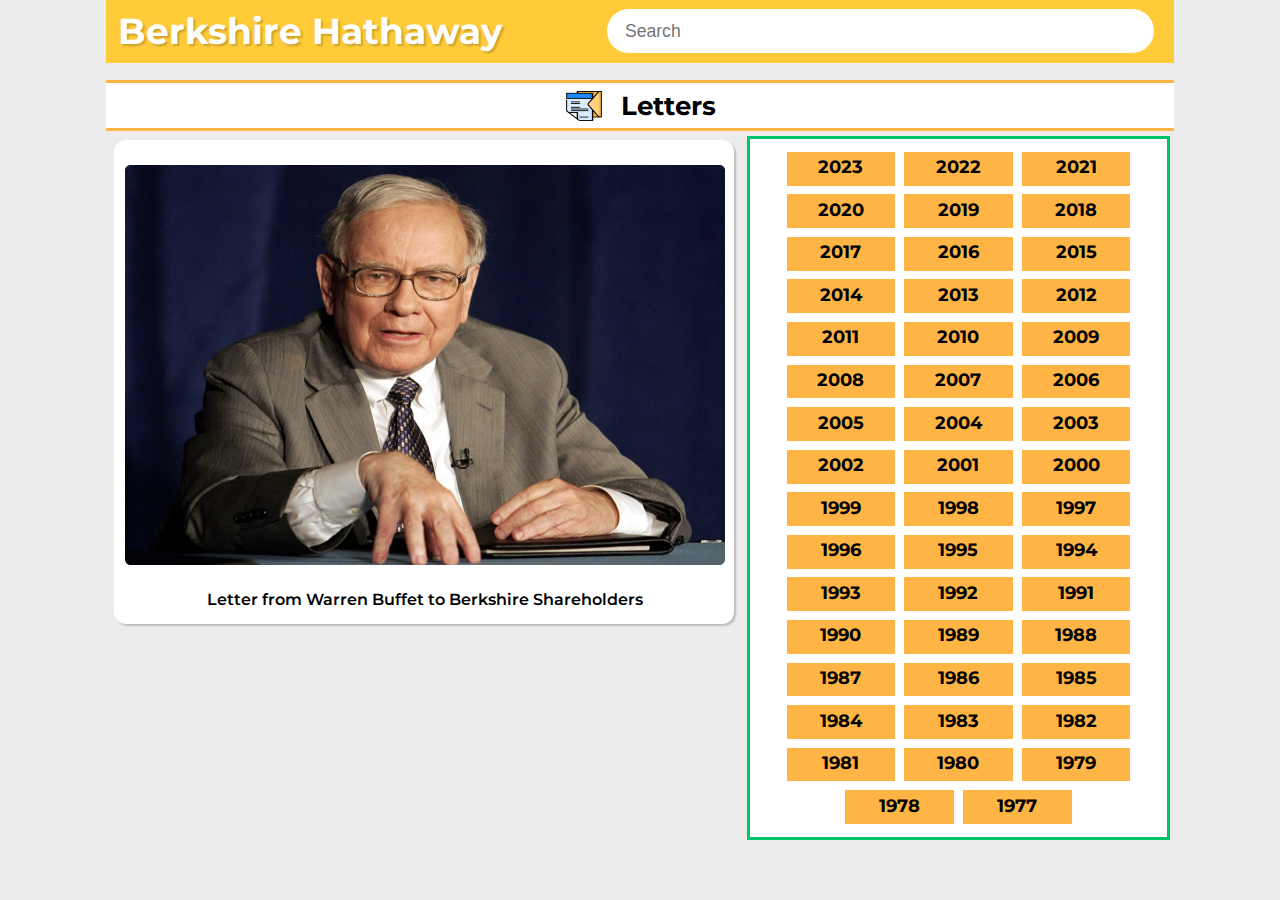
<file: shareholder.html>
<!DOCTYPE html>
<html lang="en">
  <head>
    <meta charset="UTF-8" />
    <meta name="viewport" content="width=device-width, initial-scale=1.0" />
    <link rel="stylesheet" href="style.css" />
    <title>Document</title>
    <style>
      p {
        font-weight: 600;
      }

      ul {
        width: calc(100%-1rem);
        list-style: none;
        display: flex;
        justify-content: center;
        flex-wrap: wrap;
        padding: 1rem;
        border: 3px solid var(--color-brand--2);
        margin: 0.5rem;
        background: white;
      }
      a {
        display: inline-block;
        text-decoration: none;
        color: black;
        margin: 0.5rem;
        padding: 0.5rem;
        height: 25px;
        width: 100px;
        text-align: center;
        background: var(--color-brand--1);
        font-size: 2rem;
        border: none;
        font-weight: bold;
        cursor: pointer;
        transition: all 0.3s ease-in;
      }
      .letters h2 {
        font-size: 3rem;
      }
      a:hover {
        transform: scale(1.1);
      }
      .image-container .buffet {
        height: 240px;
        width: 96%;
      }

      .container {
        display: flex;
        flex-wrap: wrap;
        justify-content: space-evenly;
        align-items: center;
        width: 95%;
        height: 300px;
      }

      @media all and (min-width: 900px) {
        .image-container .buffet {
          height: 400px;
          width: 600px;
        }
        .container {
          width: 60%;
          height: 480px;
        }
        .width {
          width: 50%;
        }
        section {
          display: flex;
        }
      }
    </style>
  </head>
  <body>
    <header class="header">
      <h3>Berkshire Hathaway</h3>
      <input type="text" placeholder="Search" />
    </header>

    <div class="letters">
      <img src="letter.png" />
      <h2>Letters</h2>
    </div>
    <section>
      <div class="container">
        <div class="image-container">
          <img class="buffet" src="buffet1.webp" alt="warren1" />
          <!-- <h3>Berksh<span>ire Hat</span>haway</h3> -->
        </div>
        <div class="message">
          <p>
            Letter from <span>Warren Buffet </span> to Berkshire Shareholders
          </p>
        </div>
      </div>

      <div>
        <ul>
          <li>
            <a href="https://www.berkshirehathaway.com/letters/2023ltr.pdf"
              >2023</a
            >
          </li>
          <li>
            <a href="https://www.berkshirehathaway.com/letters/2022ltr.pdf"
              >2022</a
            >
          </li>
          <li>
            <a href="https://www.berkshirehathaway.com/letters/2021ltr.pdf"
              >2021</a
            >
          </li>
          <li>
            <a href="https://www.berkshirehathaway.com/letters/2020ltr.pdf"
              >2020</a
            >
          </li>
          <li>
            <a href="https://www.berkshirehathaway.com/letters/2019ltr.pdf"
              >2019</a
            >
          </li>
          <li>
            <a href="https://www.berkshirehathaway.com/letters/2018ltr.pdf"
              >2018</a
            >
          </li>
          <li>
            <a href="https://www.berkshirehathaway.com/letters/2017ltr.pdf"
              >2017</a
            >
          </li>
          <li>
            <a href="https://www.berkshirehathaway.com/letters/2016ltr.pdf"
              >2016</a
            >
          </li>
          <li>
            <a href="https://www.berkshirehathaway.com/letters/2015ltr.pdf"
              >2015</a
            >
          </li>
          <li>
            <a href="https://www.berkshirehathaway.com/letters/2014ltr.pdf"
              >2014</a
            >
          </li>
          <li>
            <a href="https://www.berkshirehathaway.com/letters/2013ltr.pdf"
              >2013</a
            >
          </li>
          <li>
            <a href="https://www.berkshirehathaway.com/letters/2012ltr.pdf"
              >2012</a
            >
          </li>
          <li>
            <a href="https://www.berkshirehathaway.com/letters/2011ltr.pdf"
              >2011</a
            >
          </li>
          <li>
            <a href="https://www.berkshirehathaway.com/letters/2010ltr.pdf"
              >2010</a
            >
          </li>
          <li>
            <a href="https://www.berkshirehathaway.com/letters/2009ltr.pdf"
              >2009</a
            >
          </li>
          <li>
            <a href="https://www.berkshirehathaway.com/letters/2008ltr.pdf"
              >2008</a
            >
          </li>
          <li>
            <a href="https://www.berkshirehathaway.com/letters/2007ltr.pdf"
              >2007</a
            >
          </li>
          <li>
            <a href="https://www.berkshirehathaway.com/letters/2006ltr.pdf"
              >2006</a
            >
          </li>
          <li>
            <a href="https://www.berkshirehathaway.com/letters/2005ltr.pdf"
              >2005</a
            >
          </li>
          <li>
            <a href="https://www.berkshirehathaway.com/letters/2004ltr.pdf"
              >2004</a
            >
          </li>
          <li>
            <a href="https://www.berkshirehathaway.com/letters/2003.html"
              >2003</a
            >
          </li>
          <li>
            <a href="https://www.berkshirehathaway.com/letters/2002.html"
              >2002</a
            >
          </li>
          <li>
            <a href="https://www.berkshirehathaway.com/letters/2001.html"
              >2001</a
            >
          </li>
          <li>
            <a href="https://www.berkshirehathaway.com/letters/2000.html"
              >2000</a
            >
          </li>
          <li>
            <a href="https://www.berkshirehathaway.com/letters/1999.html"
              >1999</a
            >
          </li>
          <li>
            <a href="https://www.berkshirehathaway.com/letters/1998.html"
              >1998</a
            >
          </li>
          <li>
            <a href="https://www.berkshirehathaway.com/letters/1997.html"
              >1997</a
            >
          </li>
          <li>
            <a href="https://www.berkshirehathaway.com/letters/1996.html"
              >1996</a
            >
          </li>
          <li>
            <a href="https://www.berkshirehathaway.com/letters/1995.html"
              >1995</a
            >
          </li>
          <li>
            <a href="https://www.berkshirehathaway.com/letters/1994.html"
              >1994</a
            >
          </li>
          <li>
            <a href="https://www.berkshirehathaway.com/letters/1993.html"
              >1993</a
            >
          </li>
          <li>
            <a href="https://www.berkshirehathaway.com/letters/1992.html"
              >1992</a
            >
          </li>
          <li>
            <a href="https://www.berkshirehathaway.com/letters/1991.html"
              >1991</a
            >
          </li>
          <li>
            <a href="https://www.berkshirehathaway.com/letters/1990.html"
              >1990</a
            >
          </li>
          <li>
            <a href="https://www.berkshirehathaway.com/letters/1989.html"
              >1989</a
            >
          </li>
          <li>
            <a href="https://www.berkshirehathaway.com/letters/1988.html"
              >1988</a
            >
          </li>
          <li>
            <a href="https://www.berkshirehathaway.com/letters/1987.html"
              >1987</a
            >
          </li>
          <li>
            <a href="https://www.berkshirehathaway.com/letters/1986.html"
              >1986</a
            >
          </li>
          <li>
            <a href="https://www.berkshirehathaway.com/letters/1985.html"
              >1985</a
            >
          </li>
          <li>
            <a href="https://www.berkshirehathaway.com/letters/1984.html"
              >1984</a
            >
          </li>
          <li>
            <a href="https://www.berkshirehathaway.com/letters/1983.html"
              >1983</a
            >
          </li>
          <li>
            <a href="https://www.berkshirehathaway.com/letters/1982.html"
              >1982</a
            >
          </li>
          <li>
            <a href="https://www.berkshirehathaway.com/letters/1981.html"
              >1981</a
            >
          </li>
          <li>
            <a href="https://www.berkshirehathaway.com/letters/1980.html"
              >1980</a
            >
          </li>
          <li>
            <a href="https://www.berkshirehathaway.com/letters/1979.html"
              >1979</a
            >
          </li>
          <li>
            <a href="https://www.berkshirehathaway.com/letters/1978.html"
              >1978</a
            >
          </li>
          <li>
            <a href="https://www.berkshirehathaway.com/letters/1977.html"
              >1977</a
            >
          </li>
        </ul>
      </div>
    </section>
  </body>
</html>
</file>
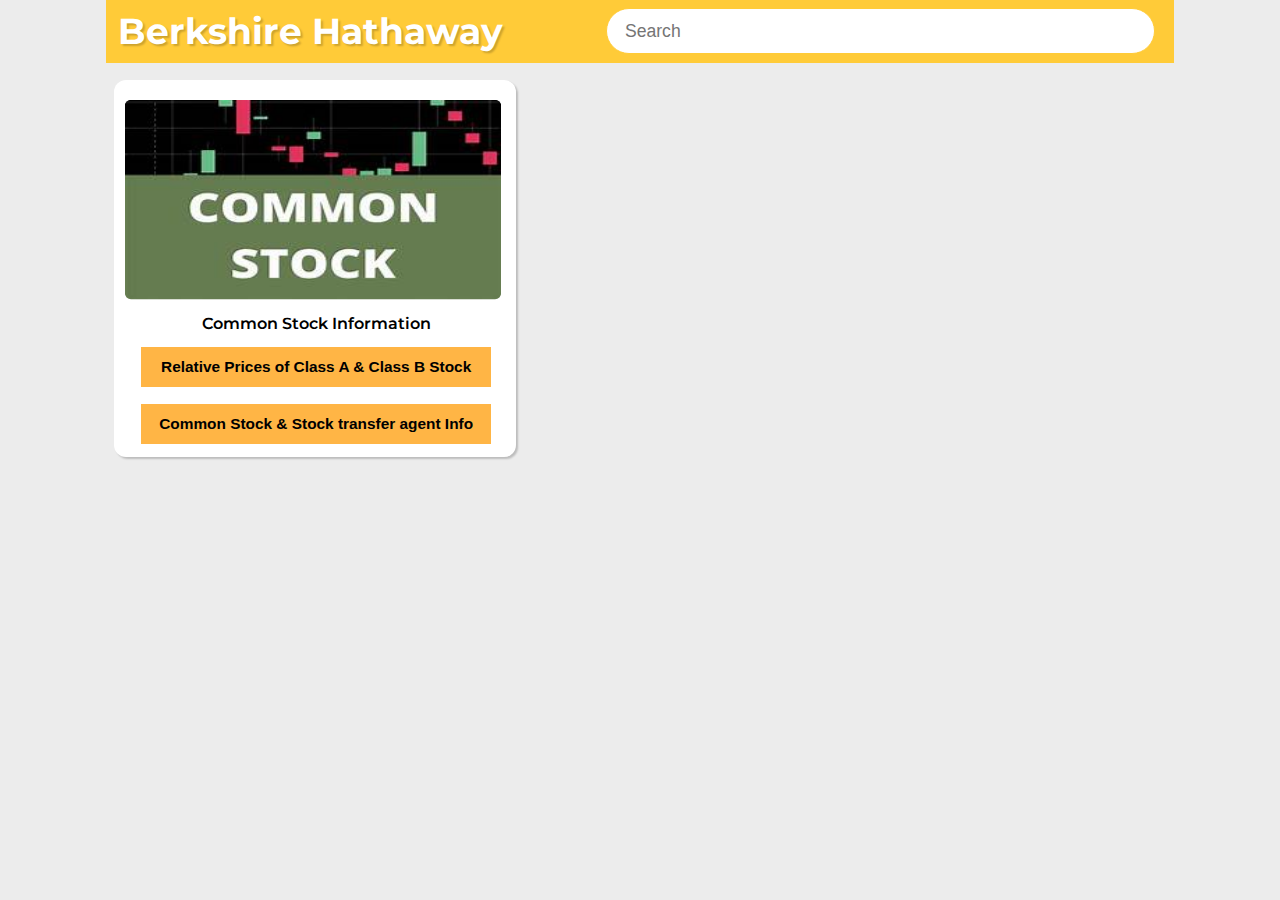
<file: stock.html>
<!DOCTYPE html>
<html lang="en">
  <head>
    <meta charset="UTF-8" />
    <meta name="viewport" content="width=device-width, initial-scale=1.0" />
    <link rel="stylesheet" href="style.css" />
    <style>
      button {
        width: 350px;
      }
    </style>
    <title>Document</title>
  </head>
  <body>
    <header class="header">
      <h3>Berkshire Hathaway</h3>
      <input type="text" placeholder="Search" />
    </header>

    <div class="container">
      <div class="image-container">
        <img class="buffet" src="common-stock.jpeg" alt="common-stock" />
        <!-- <h3>Berksh<span>ire Hat</span>haway</h3> -->
      </div>
      <div class="message">
        <p><span>Common Stock Information</span></p>
        <button class="button" id="info">
          Relative Prices of Class A & Class B Stock
        </button>
        <button class="button" id="info1">
          Common Stock & Stock transfer agent Info
        </button>
      </div>
    </div>
    <script src="stock.js"></script>
  </body>
</html>
</file>
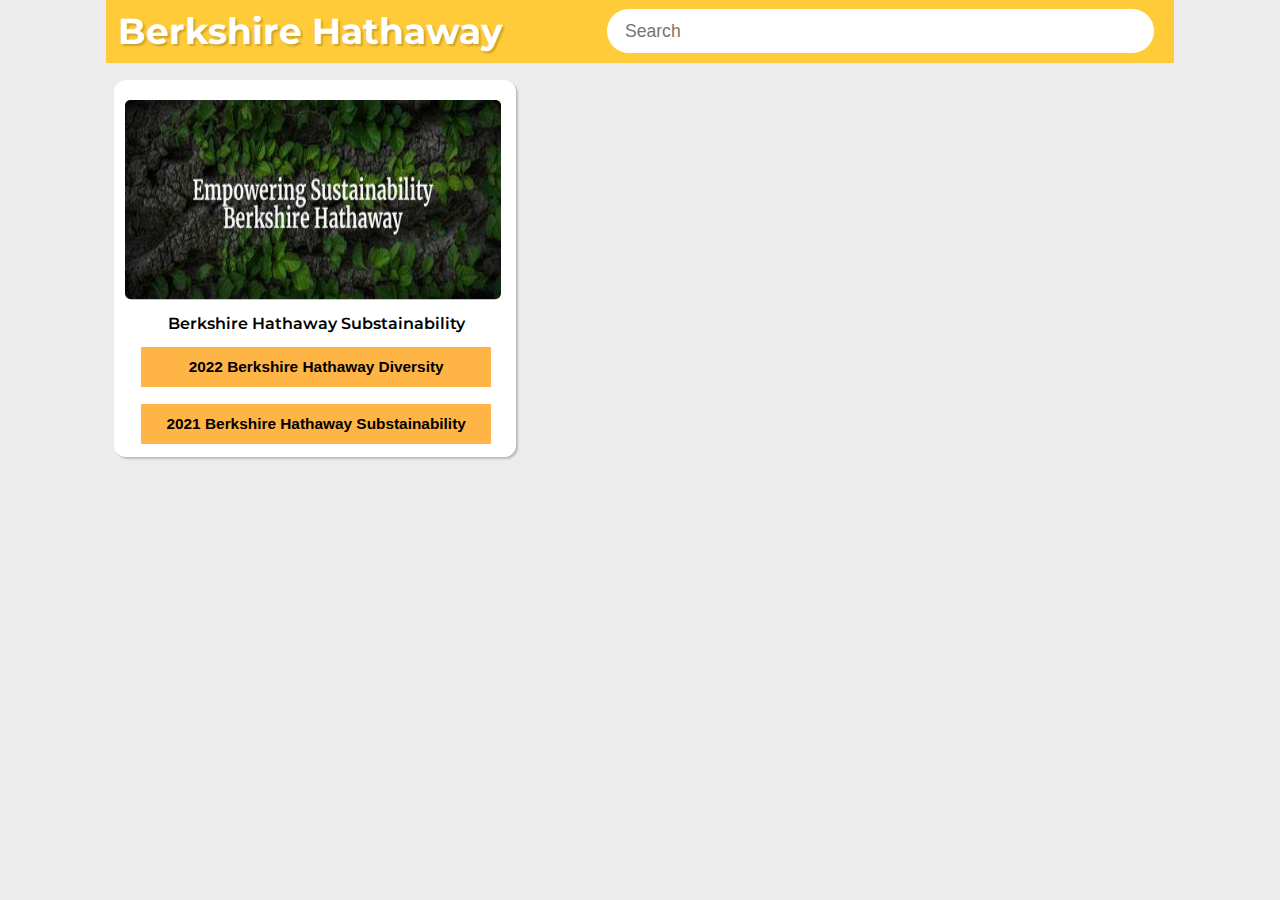
<file: subs.html>
<!DOCTYPE html>
<html lang="en">
  <head>
    <meta charset="UTF-8" />
    <meta name="viewport" content="width=device-width, initial-scale=1.0" />
    <link rel="stylesheet" href="style.css" />
    <style>
      button {
        width: 350px;
      }
    </style>
    <title>Document</title>
  </head>
  <body>
    <header class="header">
      <h3>Berkshire Hathaway</h3>
      <input type="text" placeholder="Search" />
    </header>
    <div class="container">
      <div class="image-container">
        <img class="buffet" src="subs.jpeg" alt="news" />
        <!-- <h3>Berksh<span>ire Hat</span>haway</h3> -->
      </div>
      <div class="message">
        <p><span>Berkshire Hathaway </span>Substainability</p>
        <button class="button" id="info">
          2022 Berkshire Hathaway Diversity
        </button>
        <button class="button" id="info1">
          2021 Berkshire Hathaway Substainability
        </button>
      </div>
    </div>
    <script src="subs.js"></script>
  </body>
</html>
</file>
<file: style.css>
@import url("https://fonts.googleapis.com/css2?family=Montserrat:ital,wght@0,100..900;1,100..900&display=swap");

* {
  margin: 0;
  padding: 0;
}

:root {
  --color-brand--1: #ffb545;
  --color-brand-1: #ffcb38;
  --color-brand--2: #00c46a;
  --color-dark--1: #2d3439;
  --color-dark--2: #42484d;
  --color-light--1: #aaa;
  --color-light--2: #ececec;
  --color-light--3: rgb(214, 222, 224);
}

html {
  font-size: 62.5%;
}

@font-face {
  font-family: "font2";
  src: url(KFOlCnqEu92Fr1MmEU9fBBc4.woff2);
}

body {
  background: var(--color-light--2);
  /* font-family: "Montserrat", sans-serif; */
  font-family: "Montserrat", sans-serif;
  font-optical-sizing: auto;
  font-weight: 600;
  font-style: normal;
}

.nav {
  display: flex;
  justify-content: space-between;
  align-items: center;
  height: 60px;
  font-size: 1.7rem;
  background: var(--color-brand--1);
  position: fixed;
  bottom: 0;
}

.nav ul {
  list-style: none;
  display: flex;
  justify-content: space-between;
  align-items: center;
}

.nav ul li {
  margin: 0 1.8rem;
  background: #ececec;
  padding: 0.5rem;
  border-radius: 27px;
}

.nav ul li a {
  text-decoration: none;
  color: black;
}

.header {
  font-size: 1.75rem;
  height: 38px;
  width: calc(100%-1rem);
  padding: 1.4rem;
  font-weight: 300;
  background: var(--color-brand-1);
  display: flex;
  justify-content: space-between;
  align-items: center;
  margin-bottom: 2rem;
  color: white;
  text-shadow: 2px 2px 2px rgb(0, 0, 0, 0.2);
}

input {
  height: 30px;
  font-size: 2rem;
  border-radius: 27px;
  border: 1.5px solid var(--color-brand-1);
  padding: 0.8rem 0.8rem 0.8rem 2rem;
  width: 50%;
  margin: 1rem 0.8rem;
  background: white;
}

.message {
  /* position: relative;
  top: -2rem; */
  text-align: center;

  margin: 0 1rem;
}

.message p {
  font-size: 1.8rem;
  margin: 0.6rem;
}

.container {
  background: white;
  margin: 1rem;
  box-shadow: 2px 2px 2px 0 rgb(0, 0, 0, 0.2);
  border-radius: 12px;
  padding-left: 0.2rem;
  padding-bottom: 0.5rem;
}

.image-container {
  display: flex;
  width: 100%;
}

.buffet {
  height: 230px;
  width: 95%;
  /* max-width: 100%; */
  border-radius: 15px;
  margin-top: 1.2rem;
  padding-left: 1rem;
}

.image-container h3 {
  font-size: 3rem;
  text-align: center;
  color: white;
  font-weight: bold;
  position: relative;
  top: -4.2rem;
  letter-spacing: 2px;
}

.image-container h3 span {
  color: rgb(23, 239, 105);
  text-shadow: 1px 1px 1px rgb(0, 0, 0);
}

button {
  margin: 0.5rem;
  height: 40px;
  width: 140px;
  background: var(--color-brand--1);
  font-size: 1.75rem;
  border: none;
  font-weight: bold;
  cursor: pointer;
  transition: all 0.3s ease-in;
}

button:hover {
  transform: scale(1.1);
}

.intro-box {
  display: none;
}

.letters {
  display: flex;
  justify-content: center;
  align-items: center;
  height: 70px;
  font-size: 2rem;
  width: 100%;
  background: white;
  border-top: 3px solid var(--color-brand--1);
  border-bottom: 3px solid var(--color-brand--1);
  margin-top: 2rem;
}

.company {
  height: 50px;
  font-size: 1.5rem;
}

.letters img {
  height: 40px;
  width: 40px;
  margin-right: 2rem;
}

.button {
  margin: 1rem;
}

.letters-box {
  display: flex;
  flex-direction: column;
}

.content {
  display: none;
}

.others,
.boxes {
  transition: all 0.3s ease-in;
}

.footer {
  display: flex;
  flex-direction: column;
  justify-content: center;
  align-items: center;
  background: var(--color-brand--1);
  font-size: 1.5rem;
  color: white;
  text-align: center;
  min-height: 40px;
  padding: 2rem;
}

.footer p {
  margin: 1rem;
}

@media (min-width: 800px) and (max-width: 1100px) {
  html {
    font-size: 55%;
  }
  body {
    margin: 0 2rem;
    padding: 0 2rem;
  }

  .nav {
    left: -17.5rem;
    rotate: 90deg;
    bottom: 30rem;
    padding: 1rem;
  }

  .nav ul li {
    rotate: 270deg;
  }

  .header {
    max-width: 100%;
    font-size: 3.5rem;
    color: white;
  }

  .letters {
    margin-top: 1.5rem;
    height: 45px;
    font-size: 1.5rem;
  }

  .container {
    font-size: 1.5rem;
  }

  .letters img {
    height: 30px;
  }
  .container {
    width: 400px;
    min-height: 300px;
    margin-left: 0;
  }
  .container img {
    padding: 1rem;
    width: 94%;
    height: 200px;
  }

  .speech {
    min-height: 1150px;
  }

  .cont img {
    height: 300px;
    width: 95%;
  }

  .footer {
    font-size: 2.3rem;
  }

  .cont {
    height: 770px;
    width: 550px;
    margin-right: 2rem;
  }
  .intro-box {
    width: 400px;
    display: block;
  }
  .content {
    display: block;
    font-weight: 500;
    font-size: 1rem;
    padding: 3rem;
    word-spacing: 2px;
  }
  .boxes {
    margin-top: 2rem;
    display: flex;
    flex-direction: column;
  }

  .intro {
    display: flex;

    justify-content: center;
  }
  .intro-box-2 {
    width: 400px;
  }
  #about-company {
    display: flex;
    flex-wrap: wrap;
    justify-content: space-evenly;
    align-items: center;
  }
  .others:hover,
  .boxes:hover {
    transform: scale(1.033);
    background: var(--color-brand--2);
  }
  .none {
    display: none;
  }
  .letter-container {
    display: flex;
    overflow: scroll;
  }
  .letter-container .buffet {
    padding: 1rem;
    width: 350px;
  }
  .companies {
    display: flex;
    flex-wrap: wrap;
    justify-content: space-evenly;
    align-items: center;
  }
  .others {
    margin: 2rem;
  }
}

@media all and (min-width: 1100px) {
  html {
    font-size: 55%;
  }
  body {
    margin: 0 6rem;
    padding: 0 6rem;
  }

  .nav {
    left: -17rem;
    rotate: 90deg;
    bottom: 30rem;
    padding: 1rem;
  }

  .nav ul li {
    rotate: 270deg;
  }

  .header {
    max-width: 100%;
    font-size: 3.5rem;
    color: white;
  }

  .letters {
    margin-top: 1.5rem;
    height: 45px;
    font-size: 1.5rem;
  }

  .footer {
    font-size: 2.3rem;
  }

  .container {
    font-size: 1.5rem;
  }

  .letters img {
    height: 30px;
  }
  .container {
    width: 400px;
    min-height: 300px;
  }
  .container img {
    padding: 1rem;
    width: 94%;
    height: 200px;
  }
  .cont {
    height: 770px;
    width: 90%;
    margin-right: 5rem;
  }

  .speech {
    min-height: 1150px;
  }

  .cont img {
    height: 300px;
    width: 95%;
  }

  .intro-box {
    width: 400px;
    display: block;
  }
  .content {
    display: block;
    font-weight: 500;
    font-size: 1rem;
    padding: 3rem;
    word-spacing: 2px;
  }
  .boxes {
    margin-top: 2rem;
    display: flex;
    flex-direction: column;
  }

  .intro {
    display: flex;
    justify-content: center;
    margin: 0 2rem;
  }
  .intro-box-2 {
    width: 400px;
  }
  #about-company {
    display: flex;
    flex-wrap: wrap;
    justify-content: space-evenly;
    align-items: center;
  }
  .others:hover,
  .boxes:hover {
    transform: scale(1.033);
    background: var(--color-brand--2);
  }
  .none {
    display: none;
  }
  .letter-container {
    display: flex;
    overflow: scroll;
  }
  .letter-container .buffet {
    padding: 1rem;
    width: 350px;
  }
  .companies {
    display: flex;
    flex-wrap: wrap;
    justify-content: space-evenly;
    align-items: center;
  }
  .others {
    margin: 2rem;
  }
}
</file>
